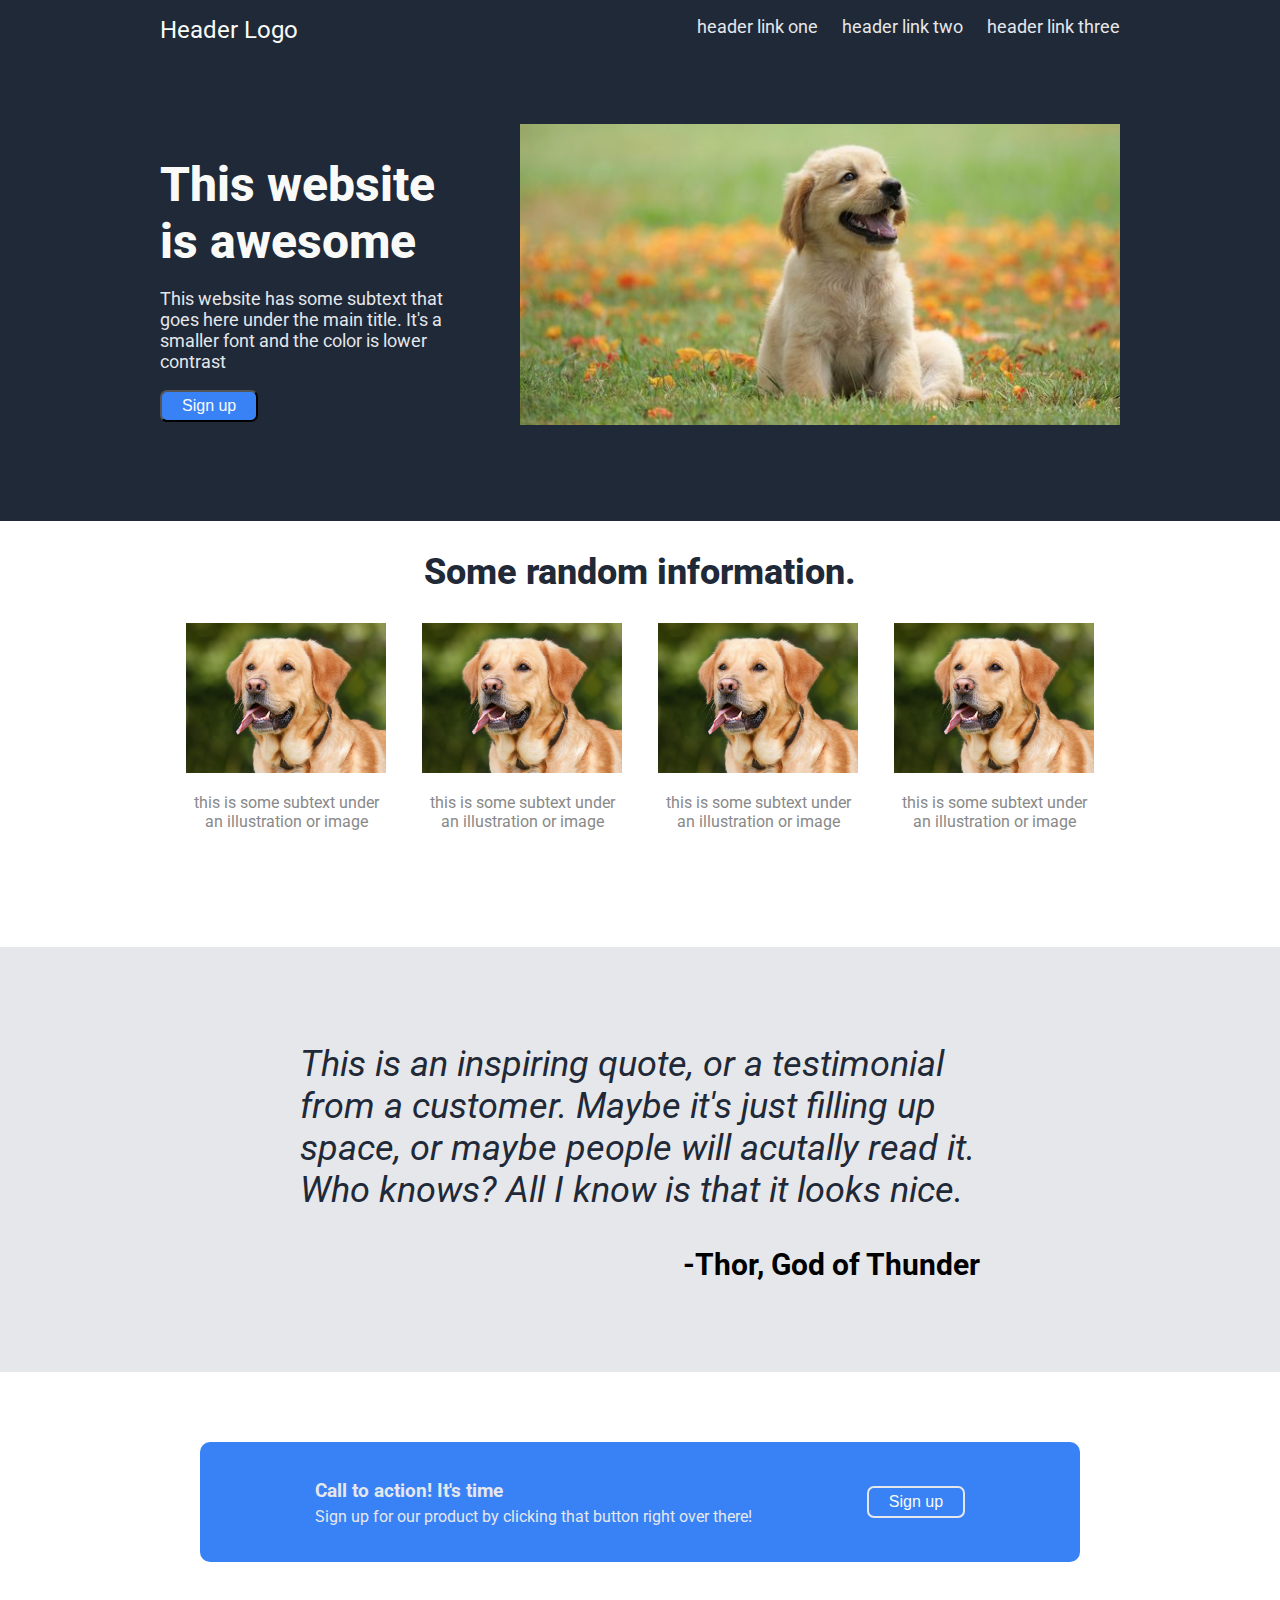
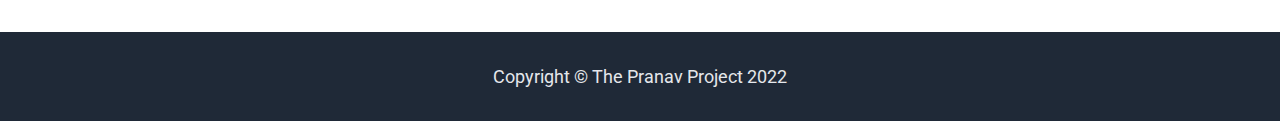
<file: Landing Page/index.html>
<!DOCTYPE html>
<html lang="en">
<head>
    <meta charset="UTF-8">
    <meta http-equiv="X-UA-Compatible" content="IE=edge">
    <meta name="viewport" content="width=device-width, initial-scale=1.0">
    <title>Landing Page</title>
    <link href='https://fonts.googleapis.com/css?family=Roboto' rel='stylesheet'>
    <link rel="stylesheet" href="./style.css">
</head>
<body>
    <div class="first-section">
        <div class="navbar">
            <ul>
                <li>Header Logo</li>
                <li>header link one</li>
                <li>header link two</li>
                <li>header link three</li>
            </ul>
        </div>
        <div class="first-container">
            <div>
                <h1>This website is awesome</h1>
                <p>This website has some subtext that goes here under the main title. It's a smaller font and the color is lower contrast</p>
                <button>Sign up</button>
            </div>
            <img src="./img/firstdog.jpg" alt="Dog image">
        </div>
    </div>
    <div class="second-section">
        <h2>Some random information.</h2>
        <div class="second-container">
            <div class="second-child">
                <img src="./img/labrador.jpg" alt="labrador image">
                <p>this is some subtext under an illustration or image</p>
            </div>
            <div class="second-child">
                <img src="./img/labrador.jpg" alt="labrador image">
                <p>this is some subtext under an illustration or image</p>
            </div>
            <div class="second-child">
                <img src="./img/labrador.jpg" alt="labrador image">
                <p>this is some subtext under an illustration or image</p>
            </div>
            <div class="second-child">
                <img src="./img/labrador.jpg" alt="labrador image">
                <p>this is some subtext under an illustration or image</p>
            </div>
        </div>
    </div>
    <div class="third-section">
        <p>This is an inspiring quote, or a testimonial from a customer. Maybe it's just filling up space, or maybe people will acutally read it. Who knows? All I know is that it looks nice.</p>
        <h3>-Thor, God of Thunder</h3>
    </div>
    <div class="fourth-section">
        <div class="fourth-container">
            <h3>Call to action! It's time</h3>
            <p>Sign up for our product by clicking that button right over there!</p>
        </div>
        <button>Sign up</button>
    </div>
    <div class="footer">
        <p>Copyright © The Pranav Project 2022</p>
    </div>
</body>
</html>
</file>
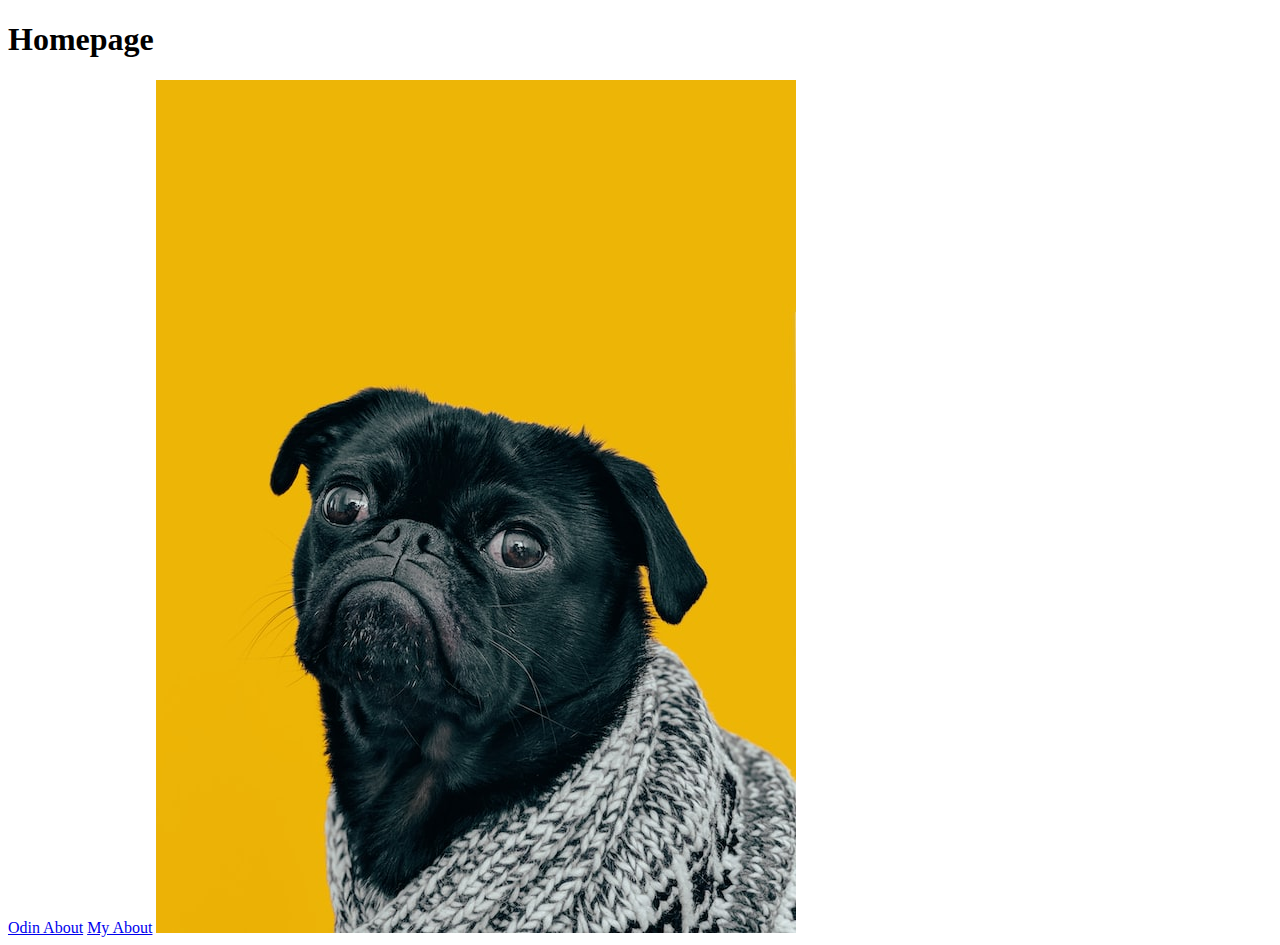
<file: odin-links-and-images/index.html>
<!DOCTYPE html>
<html lang="en">
    <head>
        <meta charset="UTF-8">
        <title>Links & Images</title>
    </head>
    <body>
        <h1>Homepage</h1>
        <a href="https://www.theodinproject.com/about">Odin About</a>
        <a href="./pages/about.html">My About</a>
        <img src="./images/dog.jpg" alt="Dog image">
    </body>
</html>
</file>
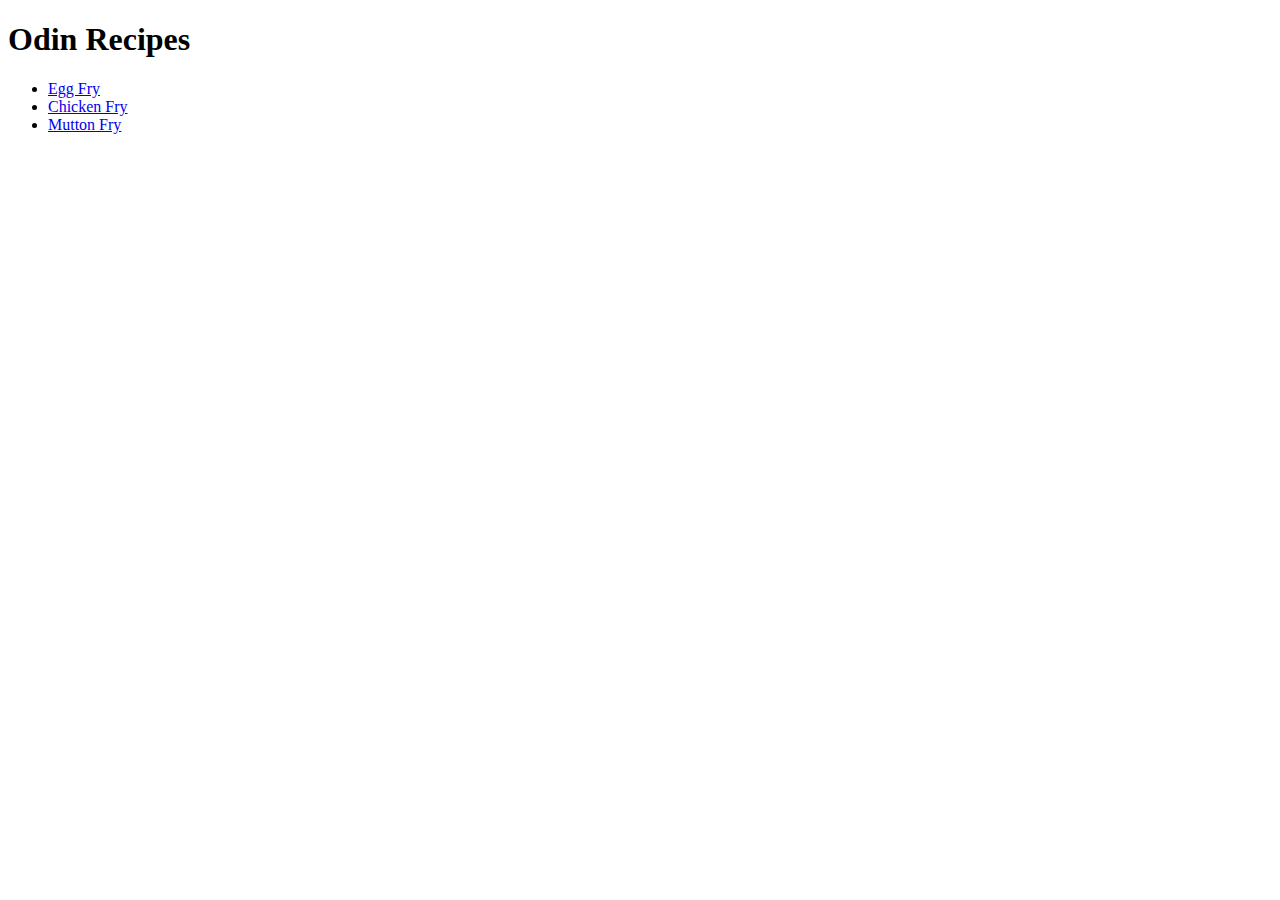
<file: odin-recipes/index.html>
<!DOCTYPE html>
<html lang="en">
    <head>
        <meta charset="UTF-8">
        <title>Odin Recipes</title>
    </head>
    <body>
        <h1>Odin Recipes</h1>
        <ul>
            <li><a href="./recipes/egg-fry.html">Egg Fry</a></li>
            <li><a href="./recipes/chicken-fry.html">Chicken Fry</a></li>
            <li><a href="./recipes/mutton-curry.html">Mutton Fry</a></li>
        </ul>        
    </body>
</html>
</file>
<file: Landing Page/style.css>
body{
    margin: 0;
    padding: 0;
    font-family: 'Roboto';
}

.first-section,
.footer{
    background-color: #1F2937;
    padding: 16px 160px;
}

.first-container h1{
    font-size: 48px;
    font-weight: 800;
    color: #F9FAF8;
}

.first-container p,
.navbar,
.footer{
    font-size: 18px;
    color: #E5E7EB;
}

ul{
    list-style: none;
    margin: 0;
    padding: 0;
}

.navbar ul :first-child{
    font-size: 24px;
    color: #F9FAF8;
    margin-right: auto;
}

.navbar ul,
.first-container{
    display: flex;
    gap: 24px;
}

.first-container{
    margin-top: 80px;
    margin-bottom: 80px;
    gap: 40px;
}
.first-container h1{
    margin-bottom: 0;
}

.first-container img{
    width: 600px;
}

button{
    padding: 5px 20px;
    border-radius: 7px;
    background-color: #3882F6;
    color: #F9FAF8;
    font-size: 16px;
    font-weight: 500;
}

/* ------------------ */

.second-section h2{
    font-size: 36px;
    font-weight: 800;
    color: #1F2937;
    text-align: center;
}

.second-section img{
    width: 200px;
    margin-bottom: 0;
}

.second-container{
    display: flex;
    gap: 36px;
    justify-content: center;
    padding-bottom: 100px;
}

.second-child{
    width: 200px;
    text-align: center;
    color: #898989;
}

/* ----------------- */

.third-section{
    background-color: #E5E7EB;
    padding: 60px 300px;
}

.third-section :first-child{
    font-size: 36px;
    font-weight: 0;
    font-style: italic;
    color: #1F2937;
}

.third-section :last-child{
    text-align: right;
    font-size: 30px;
}

/* ---------------------- */

.fourth-section{
    background-color: #3882F6;
    display: flex;
    margin: 70px 200px;
    justify-content: space-evenly;
    align-items: center;
    padding: 20px 0;
    color: #E5E7EB;
    border-radius: 10px;
}

.fourth-container h3{
    margin-bottom: 5px;
}

.fourth-section p{
    margin-top: 0;
}

.fourth-section button{
    border-color: #E5E7EB;
    border-style: solid;
    cursor: pointer;
}

/* -------------------------- */

.footer{
    text-align: center;
}
</file>
